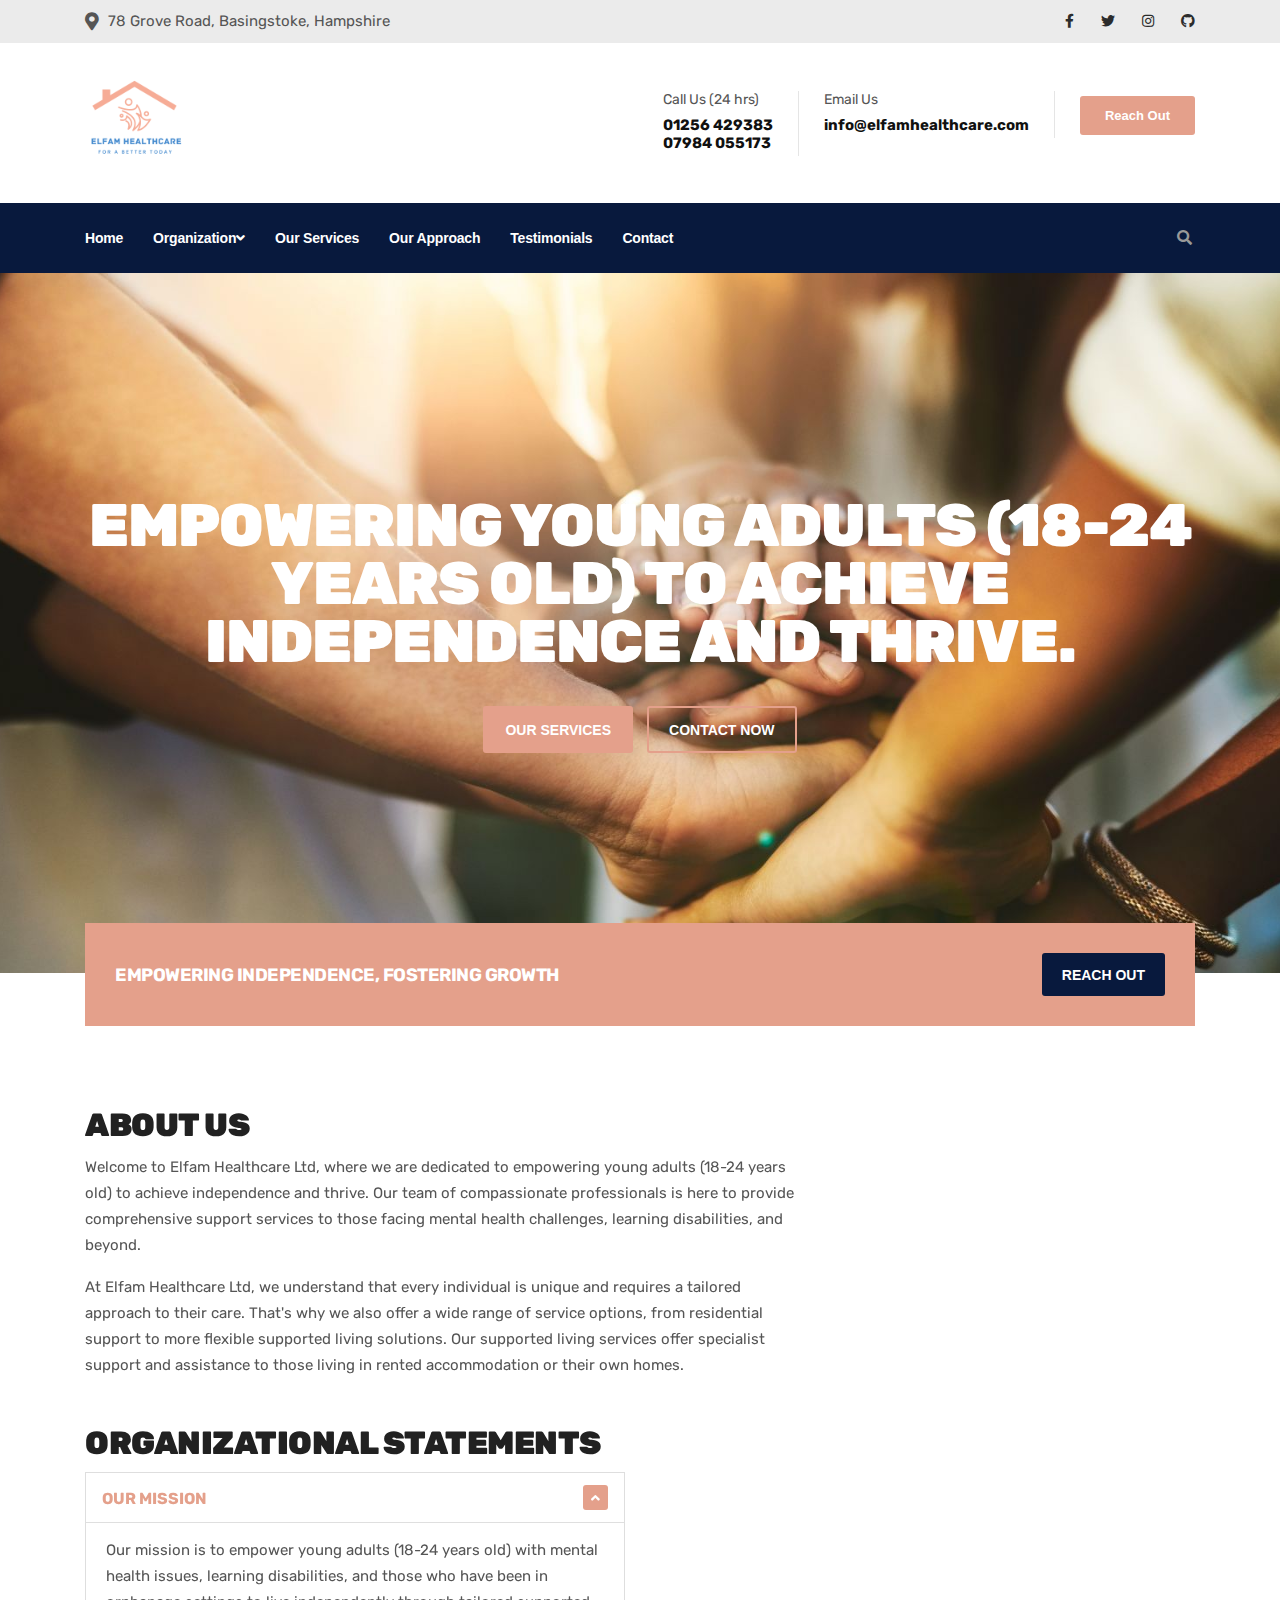
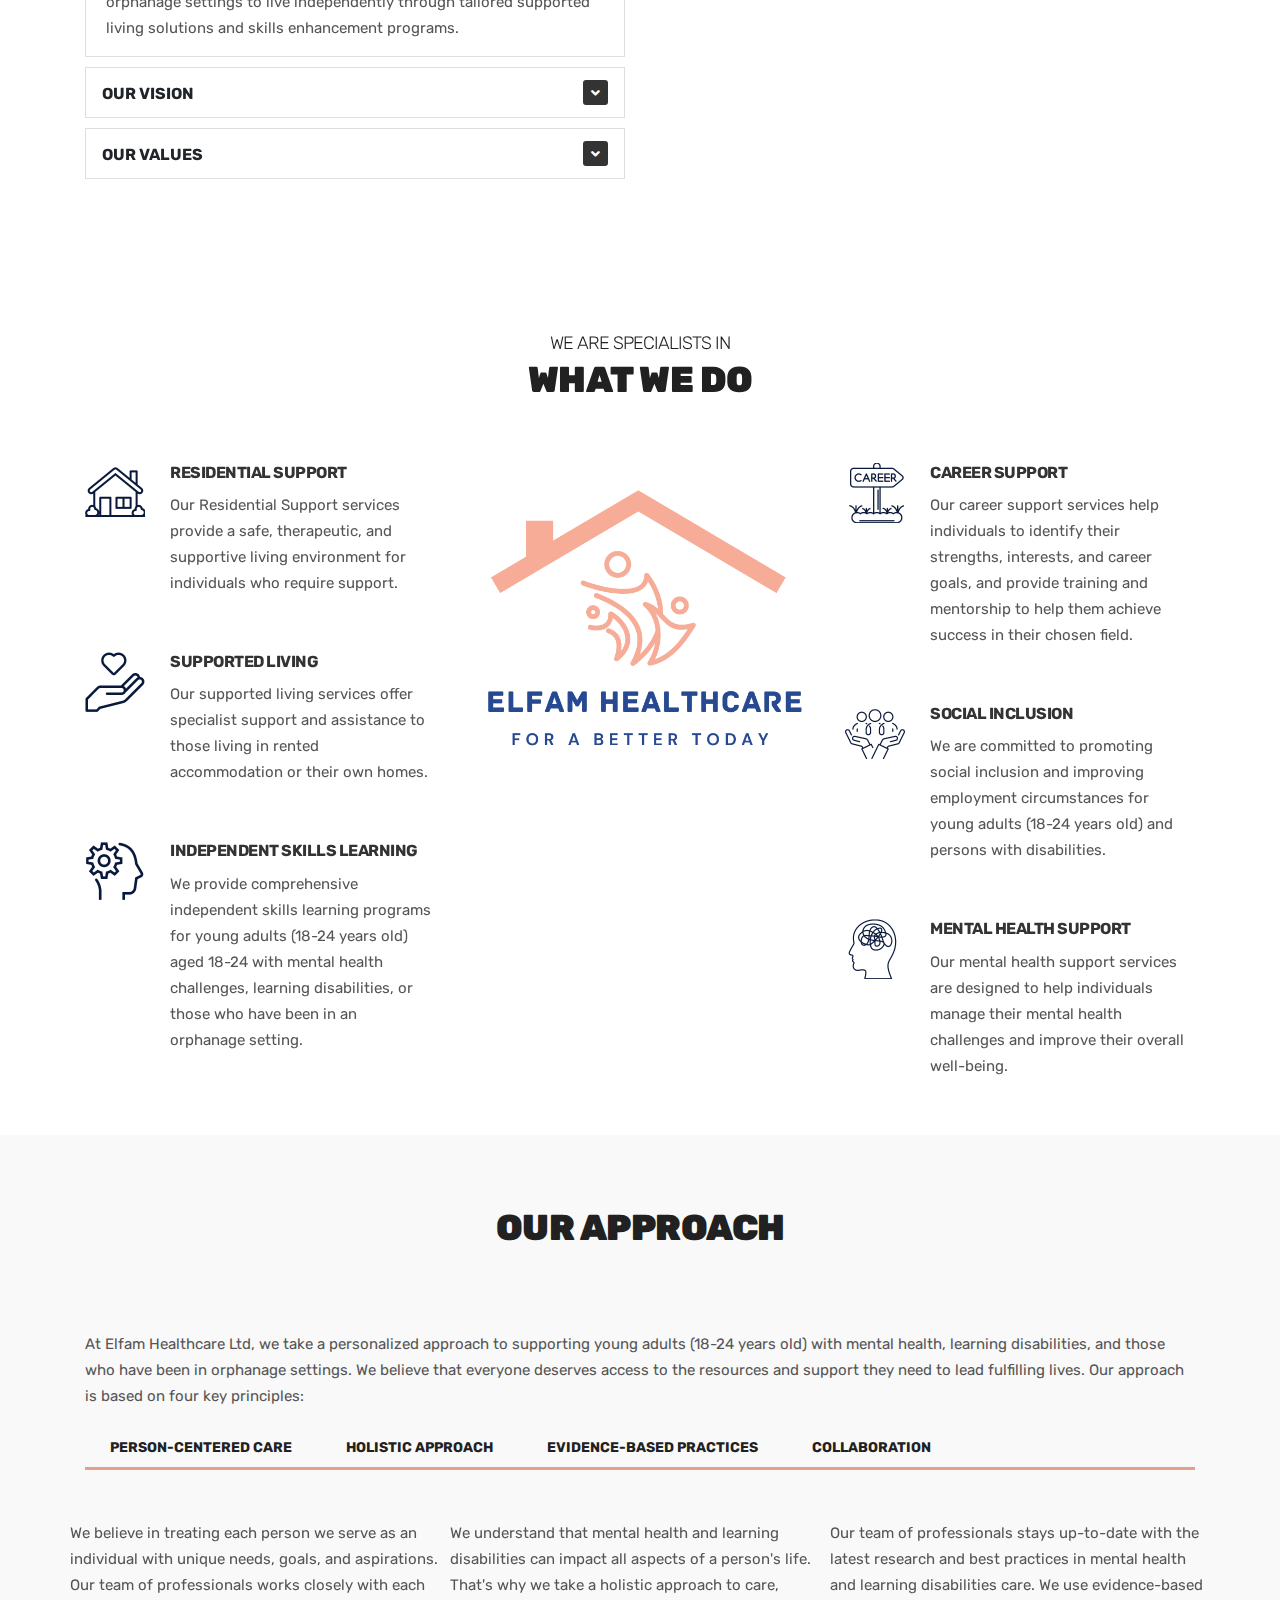
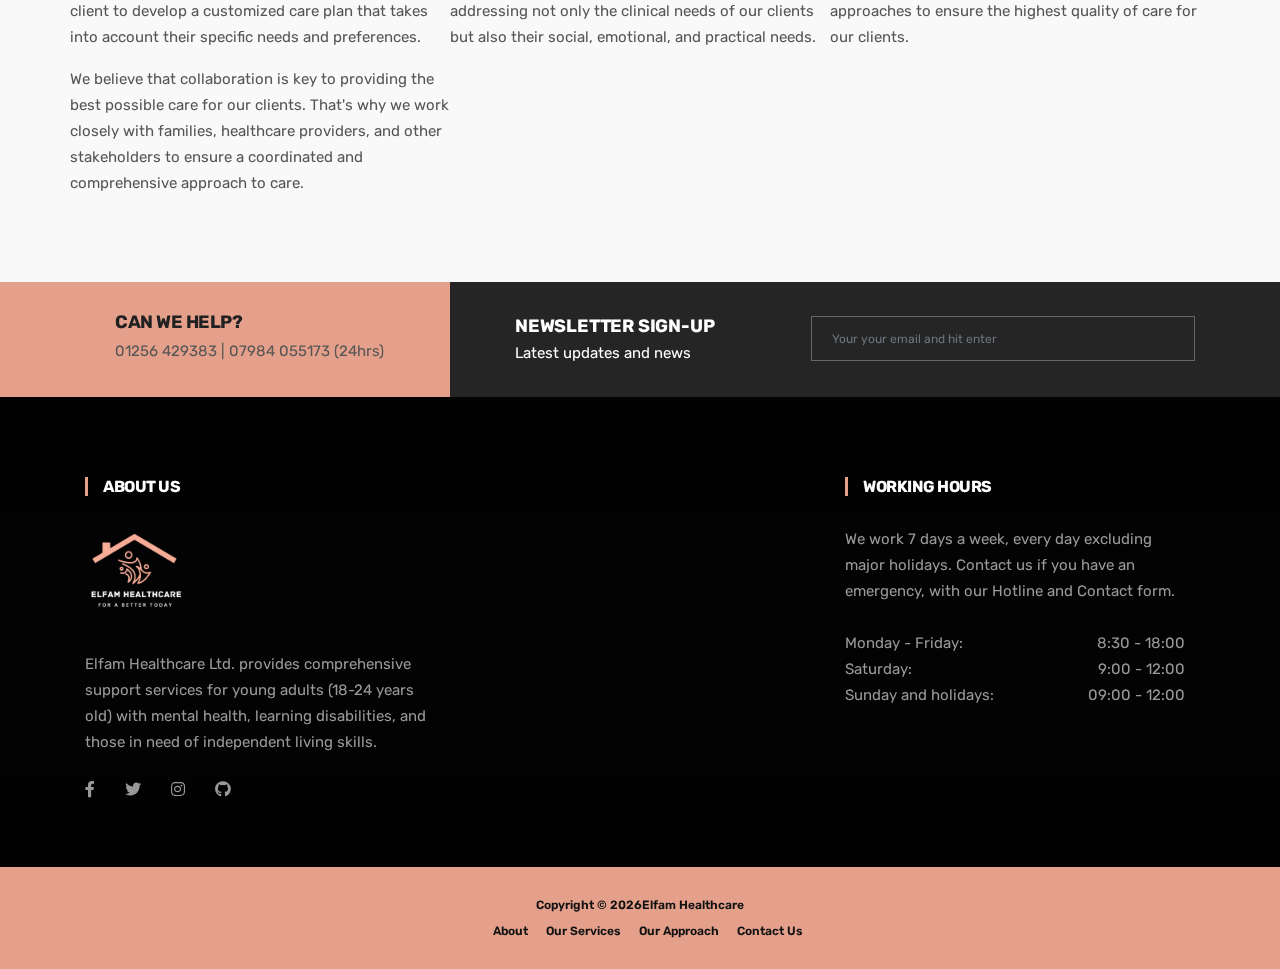
<file: index.html>
<!DOCTYPE html>
<html lang="en">
<head>

  <!-- Basic Page Needs
================================================== -->
  <meta charset="utf-8">
  <title>Elfam Healthcare</title>

  <!-- Mobile Specific Metas
================================================== -->
  <meta http-equiv="X-UA-Compatible" content="IE=edge">
  <meta name="description" content="Construction Html5 Template">
  <meta name="viewport" content="width=device-width, initial-scale=1.0, maximum-scale=5.0">

  <!-- Favicon
================================================== -->
  <link rel="icon" type="image/png" href="images/favicon.png">

  <!-- CSS
================================================== -->
  <!-- Bootstrap -->
  <link rel="stylesheet" href="plugins/bootstrap/bootstrap.min.css">
  <!-- FontAwesome -->
  <link rel="stylesheet" href="plugins/fontawesome/css/all.min.css">
  <!-- Animation -->
  <link rel="stylesheet" href="plugins/animate-css/animate.css">
  <!-- slick Carousel -->
  <link rel="stylesheet" href="plugins/slick/slick.css">
  <link rel="stylesheet" href="plugins/slick/slick-theme.css">
  <!-- Colorbox -->
  <link rel="stylesheet" href="plugins/colorbox/colorbox.css">
  <!-- Template styles-->
  <link rel="stylesheet" href="css/style.css">

</head>
<body>
  <div class="body-inner">

    <div id="top-bar" class="top-bar">
        <div class="container">
          <div class="row">
              <div class="col-lg-8 col-md-8">
                <ul class="top-info text-center text-md-left">
                    <li><i class="fas fa-map-marker-alt"></i> <p class="info-text">78 Grove Road, Basingstoke, Hampshire</p>
                    </li>
                </ul>
              </div>
              <!--/ Top info end -->
  
              <div class="col-lg-4 col-md-4 top-social text-center text-md-right">
                <ul class="list-unstyled">
                    <li>
                      <a title="Facebook" href="https://facebbok.com/themefisher.com">
                          <span class="social-icon"><i class="fab fa-facebook-f"></i></span>
                      </a>
                      <a title="Twitter" href="https://twitter.com/themefisher.com">
                          <span class="social-icon"><i class="fab fa-twitter"></i></span>
                      </a>
                      <a title="Instagram" href="https://instagram.com/themefisher.com">
                          <span class="social-icon"><i class="fab fa-instagram"></i></span>
                      </a>
                      <a title="Linkdin" href="https://github.com/themefisher.com">
                          <span class="social-icon"><i class="fab fa-github"></i></span>
                      </a>
                    </li>
                </ul>
              </div>
              <!--/ Top social end -->
          </div>
          <!--/ Content row end -->
        </div>
        <!--/ Container end -->
    </div>
    <!--/ Topbar end -->
<!-- Header start -->
<header id="header" class="header-one">
  <div class="bg-white">
    <div class="container">
      <div class="logo-area">
          <div class="row align-items-center">
            <div class="logo col-lg-3 text-center text-lg-left mb-3 mb-md-5 mb-lg-0">
                <a class="d-block" href="index.html">
                  <img loading="lazy" src="images/logo.png" alt="Elfam">
                </a>
            </div><!-- logo end -->
  
            <div class="col-lg-9 header-right">
                <ul class="top-info-box">
                  <li>
                    <div class="info-box">
                      <div class="info-box-content">
                          <p class="info-box-title">Call Us (24 hrs)</p>
                          <p class="info-box-subtitle">01256 429383</p>
                          <p class="info-box-subtitle">07984 055173</p>
                      </div>
                    </div>
                  </li>
                  <li>
                    <div class="info-box">
                      <div class="info-box-content">
                          <p class="info-box-title">Email Us</p>
                          <p class="info-box-subtitle">info@elfamhealthcare.com</p>
                      </div>
                    </div>
                  </li>
                  <li class="header-get-a-quote">
                    <a class="btn btn-primary" href="contact.html">Reach Out</a>
                  </li>
                </ul><!-- Ul end -->
            </div><!-- header right end -->
          </div><!-- logo area end -->
  
      </div><!-- Row end -->
    </div><!-- Container end -->
  </div>

  <div class="site-navigation">
    <div class="container">
        <div class="row">
          <div class="col-lg-12">
              <nav class="navbar navbar-expand-lg navbar-dark p-0">
                <button class="navbar-toggler" type="button" data-toggle="collapse" data-target=".navbar-collapse" aria-controls="navbar-collapse" aria-expanded="false" aria-label="Toggle navigation">
                    <span class="navbar-toggler-icon"></span>
                </button>
                
                <div id="navbar-collapse" class="collapse navbar-collapse">
                    <ul class="nav navbar-nav mr-auto">
                      <li class="nav-item">
                          <a href="index.html" class="nav-link">Home</a>
                      </li>

                      <li class="nav-item dropdown">
                          <a href="#" class="nav-link dropdown-toggle" data-toggle="dropdown">Organization<i class="fa fa-angle-down"></i></a>
                          <ul class="dropdown-menu" role="menu">
                            <li><a href="about.html">About Us</a></li>
                          </ul>
                      </li>
              
                      <li class="nav-item">
                          <a href="#services" class="nav-link">Our Services</a>
                      </li>
              
                      <li class="nav-item">
                          <a href="#approach" class="nav-link">Our Approach</a>
                      </li>
              
                      <li class="nav-item">
                          <a href="#testimonials" class="nav-link">Testimonials</a>
                      </li>
              
                      <li class="nav-item"><a class="nav-link" href="contact.html">Contact</a></li>
                    </ul>
                </div>
              </nav>
          </div>
          <!--/ Col end -->
        </div>
        <!--/ Row end -->

        <div class="nav-search">
          <span id="search"><i class="fa fa-search"></i></span>
        </div><!-- Search end -->

        <div class="search-block" style="display: none;">
          <label for="search-field" class="w-100 mb-0">
            <input type="text" class="form-control" id="search-field" placeholder="Type what you want and enter">
          </label>
          <span class="search-close">&times;</span>
        </div><!-- Site search end -->
    </div>
    <!--/ Container end -->

  </div>
  <!--/ Navigation end -->
</header>
<!--/ Header end -->

<div class="banner-carousel banner-carousel-1 mb-0">
  <div class="banner-carousel-item" style="background-image:url(images/slider-main/bg1.jpg)">
    <div class="slider-content">
        <div class="container h-100">
          <div class="row align-items-center h-100">
              <div class="col-md-12 text-center">
                <h3 class="slide-sub-title" data-animation-in="slideInRight">Empowering young adults (18-24 years old) to achieve independence and thrive.</h3>
                <p data-animation-in="slideInLeft" data-duration-in="1.2">
                    <a href="services.html" class="slider btn btn-primary">Our Services</a>
                    <a href="contact.html" class="slider btn btn-primary border">Contact Now</a>
                </p>
              </div>
          </div>
        </div>
    </div>
  </div>

  <div class="banner-carousel-item" style="background-image:url(images/slider-main/bg2.jpg)">
    <div class="slider-content text-left">
        <div class="container h-100">
          <div class="row align-items-center h-100">
              <div class="col-md-12">
                <h3 class="slide-title" data-animation-in="fadeIn">Comprehensive support services for young adults (18-24 years old) so that they integrate well in the community</h3>
                <p data-animation-in="slideInRight">
                    <a href="services.html" class="slider btn btn-primary border">Our Services</a>
                </p>
              </div>
          </div>
        </div>
    </div>
  </div>
</div>

<section class="call-to-action-box no-padding">
  <div class="container">
    <div class="action-style-box">
        <div class="row align-items-center">
          <div class="col-md-8 text-center text-md-left">
              <div class="call-to-action-text">
                <h3 class="action-title">Empowering independence, fostering growth</h3>
              </div>
          </div><!-- Col end -->
          <div class="col-md-4 text-center text-md-right mt-3 mt-md-0">
              <div class="call-to-action-btn">
                <a class="btn btn-dark" href="#">Reach Out</a>
              </div>
          </div><!-- col end -->
        </div><!-- row end -->
    </div><!-- Action style box -->
  </div><!-- Container end -->
</section><!-- Action end -->

<section id="ts-features" class="ts-features">
  <div class="container">
    <div class="row">
        <div class="col-lg-8">
          <div class="ts-intro">
              <h3 class="into-sub-title">About Us</h3>
              <p>Welcome to Elfam Healthcare Ltd, where we are dedicated to empowering young adults (18-24 years old) to achieve independence and thrive. Our team of compassionate professionals is here to provide comprehensive support services to those facing mental health challenges, learning disabilities, and beyond.</p>

              <p>At Elfam Healthcare Ltd, we understand that every individual is unique and requires a tailored approach to their care. That's why we also offer a wide range of service options, from residential support to more flexible supported living solutions. Our supported living services offer specialist support and assistance to those living in rented accommodation or their own homes.</p>
          </div><!-- Intro box end -->

          <div class="gap-20"></div>
        </div><!-- Col end -->

        <div class="col-lg-6 mt-4 mt-lg-0">
          <h3 class="into-sub-title">Organizational Statements</h3>

          <div class="accordion accordion-group" id="our-values-accordion">
              <div class="card">
                <div class="card-header p-0 bg-transparent" id="headingOne">
                    <h2 class="mb-0">
                      <button class="btn btn-block text-left" type="button" data-toggle="collapse" data-target="#collapseOne" aria-expanded="true" aria-controls="collapseOne">
                          Our Mission
                      </button>
                    </h2>
                </div>
              
                <div id="collapseOne" class="collapse show" aria-labelledby="headingOne" data-parent="#our-values-accordion">
                    <div class="card-body">
                      Our mission is to empower young adults (18-24 years old) with mental health issues, learning disabilities, and those who have been in orphanage settings to live independently through tailored supported living solutions and skills enhancement programs.
                    </div>
                </div>
              </div>
              <div class="card">
                <div class="card-header p-0 bg-transparent" id="headingTwo">
                    <h2 class="mb-0">
                      <button class="btn btn-block text-left collapsed" type="button" data-toggle="collapse" data-target="#collapseTwo" aria-expanded="false" aria-controls="collapseTwo">
                          Our Vision
                      </button>
                    </h2>
                </div>
                <div id="collapseTwo" class="collapse" aria-labelledby="headingTwo" data-parent="#our-values-accordion">
                    <div class="card-body">
                      Our vision is a world where every young adult, regardless of their background, has the opportunity to live independently and reach their full potential.
                    </div>
                </div>
              </div>
              <div class="card">
                <div class="card-header p-0 bg-transparent" id="headingThree">
                    <h2 class="mb-0">
                      <button class="btn btn-block text-left collapsed" type="button" data-toggle="collapse" data-target="#collapseThree" aria-expanded="false" aria-controls="collapseThree">
                          Our values
                      </button>
                    </h2>
                </div>
                <div id="collapseThree" class="collapse" aria-labelledby="headingThree" data-parent="#our-values-accordion">
                    <div class="card-body">
                      <strong>Empathy:</strong> We prioritize empathy in all our interactions with our clients and staff, treating each other with kindness and understanding. <br>
                      <strong>Collaboration:</strong> We believe in the power of collaboration and work together with our clients, staff, and partners to achieve our shared goals. <br>
                      <strong>Accountability:</strong> We hold ourselves accountable for our actions and decisions, ensuring transparency in everything we do. <br>
                    </div>
                </div>
              </div>
          </div>
          <!--/ Accordion end -->

        </div><!-- Col end -->
    </div><!-- Row end -->
  </div><!-- Container end -->
</section><!-- Feature are end -->

<!-- <section id="facts" class="facts-area dark-bg">
  <div class="container">
    <div class="facts-wrapper">
        <div class="row">
          <div class="col-md-3 col-sm-6 ts-facts">
              <div class="ts-facts-img">
                <img loading="lazy" src="images/icon-image/fact1.png" alt="facts-img">
              </div>
              <div class="ts-facts-content">
                <h2 class="ts-facts-num"><span class="counterUp" data-count="1789">0</span></h2>
                <h3 class="ts-facts-title">Total Projects</h3>
              </div>
          </div> 

          <div class="col-md-3 col-sm-6 ts-facts mt-5 mt-sm-0">
              <div class="ts-facts-img">
                <img loading="lazy" src="images/icon-image/fact2.png" alt="facts-img">
              </div>
              <div class="ts-facts-content">
                <h2 class="ts-facts-num"><span class="counterUp" data-count="647">0</span></h2>
                <h3 class="ts-facts-title">Staff Members</h3>
              </div>
          </div>

          <div class="col-md-3 col-sm-6 ts-facts mt-5 mt-md-0">
              <div class="ts-facts-img">
                <img loading="lazy" src="images/icon-image/fact3.png" alt="facts-img">
              </div>
              <div class="ts-facts-content">
                <h2 class="ts-facts-num"><span class="counterUp" data-count="4000">0</span></h2>
                <h3 class="ts-facts-title">Hours of Work</h3>
              </div>
          </div>

          <div class="col-md-3 col-sm-6 ts-facts mt-5 mt-md-0">
              <div class="ts-facts-img">
                <img loading="lazy" src="images/icon-image/fact4.png" alt="facts-img">
              </div>
              <div class="ts-facts-content">
                <h2 class="ts-facts-num"><span class="counterUp" data-count="44">0</span></h2>
                <h3 class="ts-facts-title">Countries Experience</h3>
              </div>
          </div>

        </div>
    </div>

  </div>

</section>--> 

<section id="services" class="ts-service-area pb-0">
  <div class="container">
    <div class="row text-center">
        <div class="col-12">
          <h2 class="section-title">We Are Specialists In</h2>
          <h3 class="section-sub-title">What We Do</h3>
        </div>
    </div>
    <!--/ Title row end -->

    <div class="row">
        <div class="col-lg-4">
          <div class="ts-service-box d-flex">
              <div class="ts-service-box-img">
                <img loading="lazy" src="images/icon-image/service-icon1.png" alt="service-icon">
              </div>
              <div class="ts-service-box-info">
                <h3 class="service-box-title"><a href="#">Residential Support</a></h3>
                <p>Our Residential Support services provide a safe, therapeutic, and supportive living environment for individuals who require support.</p>
              </div>
          </div><!-- Service 1 end -->

          <div class="ts-service-box d-flex">
              <div class="ts-service-box-img">
                <img loading="lazy" src="images/icon-image/service-icon2.png" alt="service-icon">
              </div>
              <div class="ts-service-box-info">
                <h3 class="service-box-title"><a href="#">Supported Living</a></h3>
                <p>Our supported living services offer specialist support and assistance to those living in rented accommodation or their own homes.</p>
              </div>
          </div><!-- Service 2 end -->

          <div class="ts-service-box d-flex">
              <div class="ts-service-box-img">
                <img loading="lazy" src="images/icon-image/service-icon3.png"  alt="service-icon">
              </div>
              <div class="ts-service-box-info">
                <h3 class="service-box-title"><a href="#">Independent Skills Learning</a></h3>
                <p>We provide comprehensive independent skills learning programs for young adults (18-24 years old) aged 18-24 with mental health challenges, learning disabilities, or those who have been in an orphanage setting.</p>
              </div>
          </div><!-- Service 3 end -->

        </div><!-- Col end -->

        <div class="col-lg-4 text-center">
          <img loading="lazy" class="img-fluid" src="images/services/service-center.jpg" alt="service-avater-image">
        </div><!-- Col end -->

        <div class="col-lg-4 mt-5 mt-lg-0 mb-4 mb-lg-0">
          <div class="ts-service-box d-flex">
              <div class="ts-service-box-img">
                <img loading="lazy" src="images/icon-image/service-icon4.png" alt="service-icon">
              </div>
              <div class="ts-service-box-info">
                <h3 class="service-box-title"><a href="#">Career Support</a></h3>
                <p>Our career support services help individuals to identify their strengths, interests, and career goals, and provide training and mentorship to help them achieve success in their chosen field.</p>
              </div>
          </div><!-- Service 4 end -->

          <div class="ts-service-box d-flex">
              <div class="ts-service-box-img">
                <img loading="lazy" src="images/icon-image/service-icon5.png" alt="service-icon">
              </div>
              <div class="ts-service-box-info">
                <h3 class="service-box-title"><a href="#">Social Inclusion</a></h3>
                <p>We are committed to promoting social inclusion and improving employment circumstances for young adults (18-24 years old) and persons with disabilities.</p>
              </div>
          </div><!-- Service 5 end -->

          <div class="ts-service-box d-flex">
              <div class="ts-service-box-img">
                <img loading="lazy" src="images/icon-image/service-icon6.png" alt="service-icon">
              </div>
              <div class="ts-service-box-info">
                <h3 class="service-box-title"><a href="#">Mental Health Support</a></h3>
                <p>Our mental health support services are designed to help individuals manage their mental health challenges and improve their overall well-being.</p>
              </div>
          </div><!-- Service 6 end -->
        </div><!-- Col end -->
    </div><!-- Content row end -->

  </div>
  <!--/ Container end -->
</section><!-- Service end -->

<section id="approach" class="project-area solid-bg">
  <div class="container">
    <div class="row text-center">
      <div class="col-lg-12">
        <h3 class="section-sub-title">Our Approach</h3>
      </div>
    </div>
    <!--/ Title row end -->

    <div class="row">
      <div class="col-12">
        <div class="shuffle-btn-group">

          <p>At Elfam Healthcare Ltd, we take a personalized approach to supporting young adults (18-24 years old) with mental health, learning disabilities, and those who have been in orphanage settings. We believe that everyone deserves access to the resources and support they need to lead fulfilling lives. Our approach is based on four key principles:</p>

          <label for="healthcare">
            <input type="radio" name="shuffle-filter" id="healthcare" value="healthcare" checked="checked">Person-Centered Care
          </label>
          <label for="commercial">
            <input type="radio" name="shuffle-filter" id="commercial" value="commercial">Holistic Approach
          </label>
          <label for="education">
            <input type="radio" name="shuffle-filter" id="education" value="education">Evidence-Based Practices
          </label>
          <label for="government">
            <input type="radio" name="shuffle-filter" id="government" value="government">Collaboration
          </label>
        </div><!-- project filter end -->


        <div class="row shuffle-wrapper">
          <div class="col-1 shuffle-sizer"></div>

          <div class="col-lg-4 col-md-6 shuffle-item" data-groups="[&quot;healthcare&quot;]">
                  <p class="project-cat">We believe in treating each person we serve as an individual with unique needs, goals, and aspirations. Our team of professionals works closely with each client to develop a customized care plan that takes into account their specific needs and preferences.</p>
          </div><!-- shuffle item 1 end -->

          <div class="col-lg-4 col-md-6 shuffle-item" data-groups="[&quot;commercial&quot;]">
                  <p class="project-cat">We understand that mental health and learning disabilities can impact all aspects of a person's life. That's why we take a holistic approach to care, addressing not only the clinical needs of our clients but also their social, emotional, and practical needs.</p>
          </div><!-- shuffle item 2 end -->

          <div class="col-lg-4 col-md-6 shuffle-item" data-groups="[&quot;education&quot;]">
                  <p class="project-cat">Our team of professionals stays up-to-date with the latest research and best practices in mental health and learning disabilities care. We use evidence-based approaches to ensure the highest quality of care for our clients.</p>
          </div><!-- shuffle item 3 end -->

          <div class="col-lg-4 col-md-6 shuffle-item" data-groups="[&quot;government&quot;]">
                  <p class="project-cat">We believe that collaboration is key to providing the best possible care for our clients. That's why we work closely with families, healthcare providers, and other stakeholders to ensure a coordinated and comprehensive approach to care.</p>
          </div>
        </div>

            </div>
      </div>

    </div><!-- Content row end -->
  </div>
  <!--/ Container end -->
</section><!-- Project area end -->


<section class="subscribe no-padding">
  <div class="container">
    <div class="row">
        <div class="col-lg-4">
          <div class="subscribe-call-to-acton">
              <h3>Can We Help?</h3>
              <p>01256 429383 | 07984 055173 (24hrs) </p>
          </div>
        </div><!-- Col end -->

        <div class="col-lg-8">
          <div class="ts-newsletter row align-items-center">
              <div class="col-md-5 newsletter-introtext">
                <h4 class="text-white mb-0">Newsletter Sign-up</h4>
                <p class="text-white">Latest updates and news</p>
              </div>

              <div class="col-md-7 newsletter-form">
                <form action="mailto:info@alfemhealthcare.com" method="POST" enctype="multipart/form-data">
                    <div class="form-group">
                      <label for="newsletter-email" class="content-hidden">Newsletter Email</label>
                      <input type="email" name="email" id="newsletter-email" class="form-control form-control-lg" placeholder="Your your email and hit enter" autocomplete="off">
                    </div>
                </form>
              </div>
          </div><!-- Newsletter end -->
        </div><!-- Col end -->

    </div><!-- Content row end -->
  </div>
  <!--/ Container end -->
</section>
<!--/ subscribe end -->

  <footer id="footer" class="footer bg-overlay">
    <div class="footer-main">
      <div class="container">
        <div class="row justify-content-between">
          <div class="col-lg-4 col-md-6 footer-widget footer-about">
            <h3 class="widget-title">About Us</h3>
            <img loading="lazy" class="footer-logo" src="images/footer-logo.png" alt="Constra">
            <p>Elfam Healthcare Ltd. provides comprehensive support services for young adults (18-24 years old) with mental health, learning disabilities, and those in need of independent living skills.</p>
            <div class="footer-social">
              <ul>
                <li><a href="https://facebook.com/themefisher" aria-label="Facebook"><i
                      class="fab fa-facebook-f"></i></a></li>
                <li><a href="https://twitter.com/themefisher" aria-label="Twitter"><i class="fab fa-twitter"></i></a>
                </li>
                <li><a href="https://instagram.com/themefisher" aria-label="Instagram"><i
                      class="fab fa-instagram"></i></a></li>
                <li><a href="https://github.com/themefisher" aria-label="Github"><i class="fab fa-github"></i></a></li>
              </ul>
            </div><!-- Footer social end -->
          </div><!-- Col end -->

          <div class="col-lg-4 col-md-6 footer-widget mt-5 mt-md-0">
            <h3 class="widget-title">Working Hours</h3>
            <div class="working-hours">
              We work 7 days a week, every day excluding major holidays. Contact us if you have an emergency, with our
              Hotline and Contact form.
              <br><br> Monday - Friday: <span class="text-right">8:30 - 18:00 </span>
              <br> Saturday: <span class="text-right">9:00 - 12:00</span>
              <br> Sunday and holidays: <span class="text-right">09:00 - 12:00</span>
            </div>
          </div><!-- Col end -->

        </div><!-- Row end -->
      </div><!-- Container end -->
    </div><!-- Footer main end -->

    <div class="copyright">
      <div class="container">
        <div class="row align-items-center">
          <div class="col-md-12">
            <div class="copyright-info text-center">
              <span>Copyright &copy; <script>
                  document.write(new Date().getFullYear())
                </script>Elfam Healthcare</span>
            </div>
          </div>


          <div class="col-md-12">
            <div class="footer-menu text-center">
              <ul class="list-unstyled mb-0">
                <li><a href="about.html">About</a></li>
                <li><a href="team.html">Our Services</a></li>
                <li><a href="faq.html">Our Approach</a></li>
                <li><a href="news-left-sidebar.html">Contact Us</a></li>
              </ul>
            </div>
          </div>
        </div><!-- Row end -->

        <div id="back-to-top" data-spy="affix" data-offset-top="10" class="back-to-top position-fixed">
          <button class="btn btn-primary" title="Back to Top">
            <i class="fa fa-angle-double-up"></i>
          </button>
        </div>

      </div><!-- Container end -->
    </div><!-- Copyright end -->
  </footer><!-- Footer end -->


  <!-- Javascript Files
  ================================================== -->

  <!-- initialize jQuery Library -->
  <script src="plugins/jQuery/jquery.min.js"></script>
  <!-- Bootstrap jQuery -->
  <script src="plugins/bootstrap/bootstrap.min.js" defer></script>
  <!-- Slick Carousel -->
  <script src="plugins/slick/slick.min.js"></script>
  <script src="plugins/slick/slick-animation.min.js"></script>
  <!-- Color box -->
  <script src="plugins/colorbox/jquery.colorbox.js"></script>
  <!-- shuffle -->
  <script src="plugins/shuffle/shuffle.min.js" defer></script>


  <!-- Template custom -->
  <script src="js/script.js"></script>

  </div><!-- Body inner end -->
  </body>

  </html>
</file>
<file: plugins/colorbox/colorbox.css>
/*
    Colorbox Core Style:
    The following CSS is consistent between example themes and should not be altered.
*/
#colorbox, #cboxOverlay, #cboxWrapper{position:absolute; top:0; left:0; z-index:9999; overflow:hidden; -webkit-transform: translate3d(0,0,0);}
#cboxWrapper {max-width:none;}
#cboxOverlay{position:fixed; width:100%; height:100%;}
#cboxMiddleLeft, #cboxBottomLeft{clear:left;}
#cboxContent{position:relative;}
#cboxLoadedContent{overflow:auto; -webkit-overflow-scrolling: touch;}
#cboxTitle{margin:0;}
#cboxLoadingOverlay, #cboxLoadingGraphic{position:absolute; top:0; left:0; width:100%; height:100%;}
#cboxPrevious, #cboxNext, #cboxClose, #cboxSlideshow{cursor:pointer;}
.cboxPhoto{float:left; margin:auto; border:0; display:block; max-width:none; -ms-interpolation-mode:bicubic;}
.cboxIframe{width:100%; height:100%; display:block; border:0; padding:0; margin:0;}
#colorbox, #cboxContent, #cboxLoadedContent{box-sizing:content-box; -moz-box-sizing:content-box; -webkit-box-sizing:content-box;}

/* 
    User Style:
    Change the following styles to modify the appearance of Colorbox.  They are
    ordered & tabbed in a way that represents the nesting of the generated HTML.
*/
#cboxOverlay{background:#000; background: rgba(0,0,0,.9); opacity: 0.9; filter: alpha(opacity = 90);}
#colorbox{outline:0;}
#cboxContent{margin-top:20px;background:#000;}
.cboxIframe{background:#fff;}
#cboxError{padding:50px; border:1px solid #ccc;}
#cboxLoadedContent{border:0 solid #000; background:#fff;}
#cboxTitle{position:absolute; top:-20px; left:0; color:#ccc;}
#cboxCurrent{position:absolute; top:0; right:0px; color:#ccc;background-color: rgba(0,0,0,0.95); width: 100%;}
#cboxLoadingGraphic{background:url(../images/loading.gif) no-repeat center center;}

/* these elements are buttons, and may need to have additional styles reset to avoid unwanted base styles */
#cboxPrevious, #cboxNext, #cboxSlideshow, #cboxClose {border:0; padding:0; margin:0; overflow:visible; width:auto; background:none;}

/* avoid outlines on :active (mouseclick), but preserve outlines on :focus (tabbed navigating) */
#cboxPrevious:active, #cboxNext:active, #cboxSlideshow:active, #cboxClose:active {outline:0;}

#cboxSlideshow{position:absolute; top:-20px; right:90px; color:#fff;}
#cboxPrevious{position:absolute; top:50%; left:0; margin-top:-32px; background:url(controls.png) no-repeat top left; width:28px; height:65px; text-indent:-9999px;}
#cboxPrevious:hover{background-position:bottom left;}
#cboxNext{position:absolute; top:50%; right:0; margin-top:-32px; background:url(controls.png) no-repeat top right; width:28px; height:65px; text-indent:-9999px;}
#cboxNext:hover{background-position:bottom right;}
#cboxClose{position:absolute; top:5px; right:0; display:block; background:url(controls.png) no-repeat top center; width:38px; height:19px; text-indent:-9999px;}
#cboxClose:hover{background-position:bottom center;}
button:focus {outline: 0 !important}
</file>
